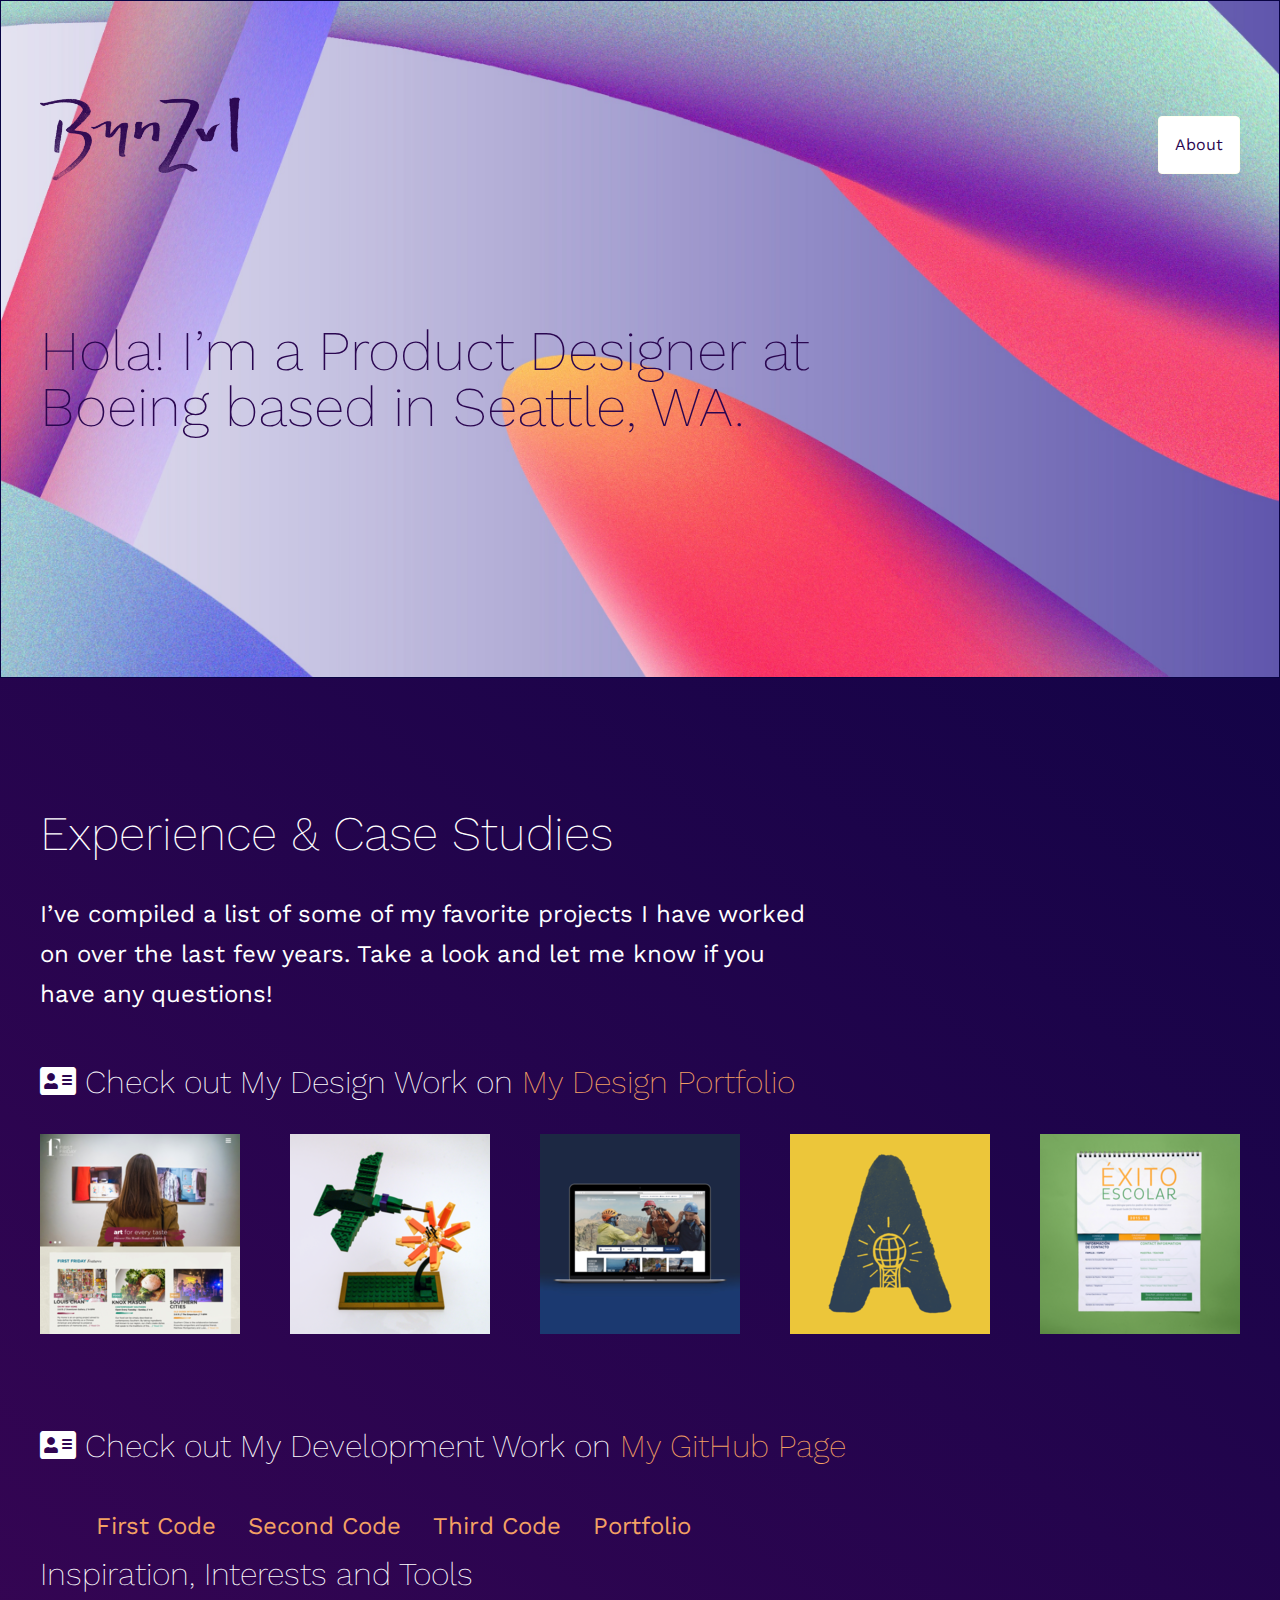
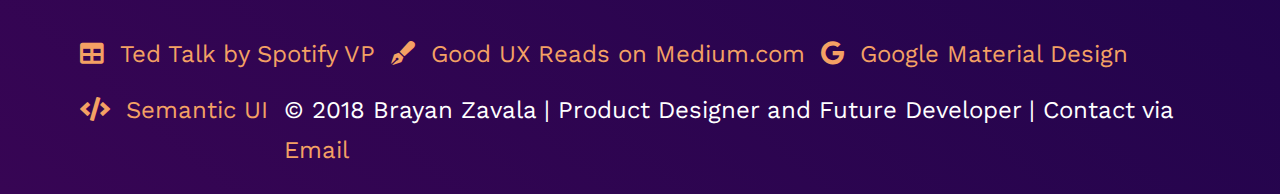
<file: index.html>
<!DOCTYPE html>
<html lang="en">

<head>
    <meta charset="utf-8">
    <title>Brayan Zavala Portfolio</title>
    <link href="styles/styles.css" rel="stylesheet">
    <link href="https://fonts.googleapis.com/css?family=Work+Sans" rel="stylesheet">
    <link href="https://use.fontawesome.com/releases/v5.5.0/css/all.css" rel="stylesheet">
</head>

<body>
<a class="skip-main" href="#main">Skip to main content</a>
    <header id=hero-header>
        <div class="background">
            <section class="container">
                <h1><a href="index.html"><img alt="Main Logo" class="logo" src="images/logo.png"></a></h1>
                <nav>
                    <ul class="nav-links">
                      <li><a class="about-button" href="about.html">About</a></li>
                    </ul>
                </nav>
                <article class="introduction">
                    <h2>Hola! I’m a Product Designer at Boeing based in Seattle, WA.</h2>
                </article>
            </section>
        </div>
    </header>
    <main>
      <div id="main" tabindex="-1">
        <div class="container">
            <div id="case-studies">
                <section class="experience">
                    <h2>Experience & Case Studies</h2>
                    <p>I’ve compiled a list of some of my favorite projects I have worked on over the last few years. Take a look and let me know if you have any questions!</p>
                </section>
            </div>
            <section class="work">
                <h3><i class="fas fa-address-card"></i> Check out My Design Work on <a href="https://www.zavaladesign.com">My Design Portfolio</a></h3>
                <div class="gallery">
                    <a href="http://www.zavaladesign.com/#/first-friday/"><img alt="Screen Shot of FridayFriday Website featuring a female museum goer" src="images/first-friday.png"></a>
                    <a href="http://www.zavaladesign.com/#/stem-scouts/"><img alt="Lego Humming Bird Flying over Lego Flower" src="images/stem-scouts.png"></a>
                    <a href="http://www.zavaladesign.com/#/outward-bound-school-system/"><img alt="Macbook with Outward Bound Website pull up" src="images/outward-bound.png"></a>
                    <a href="http://www.zavaladesign.com/#/accentknoxville/"><img alt="Accent Knoxville Logo featuring Knoxville's Sunsphere in the Letter A" src="images/accent-knoxville.png"></a>
                    <a href="http://www.zavaladesign.com/#/latino-literacy/"><img alt="Latino Literacy Booklet" src="images/latino-literacy.png"></a>
                </div>
            </section>
            <section class="work">
                <h3><i class="fas fa-address-card"></i> Check out My Development Work on <a href="https://github.com/brynzvl/">My GitHub Page</a></h3>
                <ul class="case-study">
                    <li><a href="https://github.com/brynzvl/first-code">First Code</a></li>
                    <li><a href="https://github.com/brynzvl/second-code">Second Code</a></li>
                    <li><a href="https://github.com/brynzvl/third-code">Third Code</a></li>
                    <li><a href="https://github.com/brynzvl/portfolio">Portfolio</a></li>
                </ul>
            </section>
            <article class="interests">
                <h3>Inspiration, Interests and Tools</h3>
                <ul>
                    <li><i class="fas fa-table"></i><a href="https://www.ted.com/talks/rochelle_king_the_complex_relationship_between_data_and_design_in_ux">Ted Talk by Spotify VP</a></li>
                    <li><i class="fas fa-pen-fancy"></i><a href="https://medium.com/tag/ux">Good UX Reads on Medium.com</a></li>
                    <li><i class="fab fa-google"></i><a href="https://material.io/design/">Google Material Design </a></li>
                    <li><i class="fas fa-code"></i><a href="https://semantic-ui.com/">Semantic UI</a></li>
                </ul>
            </article>
        </div>
      </div>
    </main>
    <footer>
        <div class="container">
            <p class="footer-text">© 2018 Brayan Zavala | Product Designer and Future Developer | Contact via <a href="mailto:brynzvl93@gmail.com" target="_top">Email</a></p>
        </div>
    </footer>
</body>
</html>
</file>
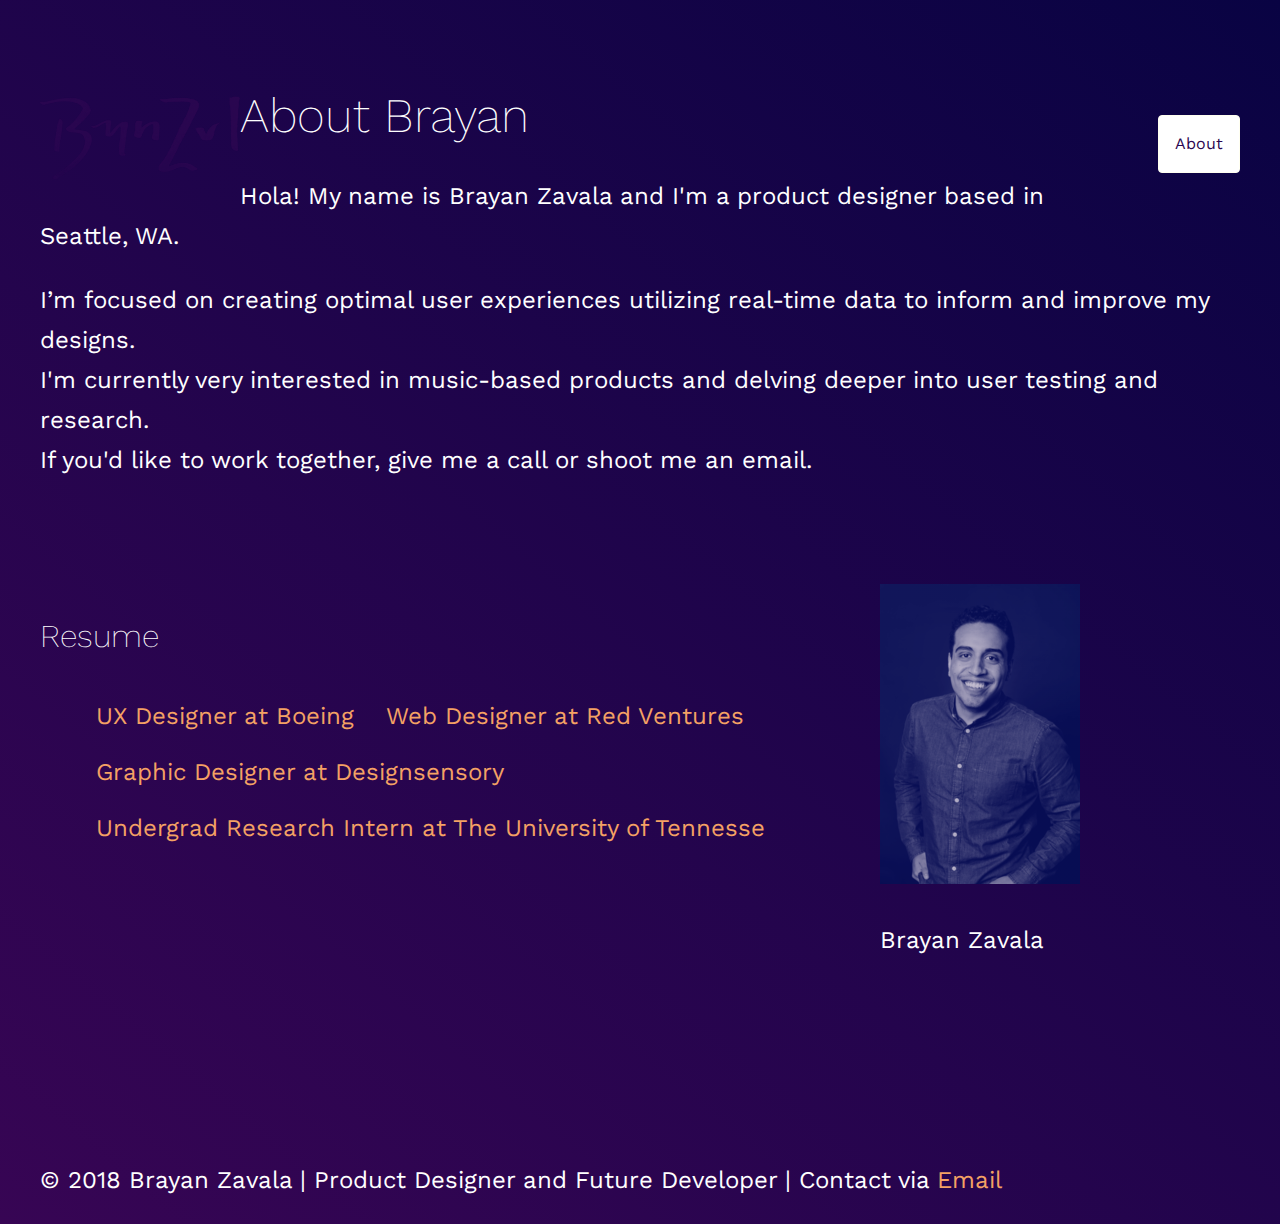
<file: about.html>
<!DOCTYPE HTML>
<html lang="en">

<head>
    <meta charset=utf-8>
    <title>Purple About</title>
    <link rel="stylesheet" href="styles/styles.css">
    <link href="https://fonts.googleapis.com/css?family=Work+Sans" rel="stylesheet">
    <link rel="stylesheet" href="https://use.fontawesome.com/releases/v5.5.0/css/all.css" integrity="sha384-B4dIYHKNBt8Bc12p+WXckhzcICo0wtJAoU8YZTY5qE0Id1GSseTk6S+L3BlXeVIU" crossorigin="anonymous">
</head>

<body>
    <header>
        <div class="container">
            <h1><a href="index.html"><img alt="Main Logo" class="logo" src="images/logo.png"></a></h1>
            <nav>
                <ul class="nav-links">
                    <li><a class="about-button" href="about.html">About</a></li>
                </ul>
            </nav>
        </div>
    </header>
    <section class="container">
        <h2>About Brayan</h2>
        <p>Hola! My name is Brayan Zavala and I'm a product designer based in Seattle, WA.</p>
        <p>I’m focused on creating optimal user experiences utilizing real-time data to inform and improve my designs.
            <br> I'm currently very interested in music-based products and delving deeper into user testing and research.
            <br> If you'd like to work together, give me a call or shoot me an
            <a href="mailto:brynzvl93@gmail.com" target="_top"></a>email.</p>
        <article class="grid-container">
            <div>
                <h3>Resume</h3>
                <ul class=case-study>
                    <li><a href="https://boeing.com">UX Designer at Boeing</a></li>
                    <li><a href="https://redventures.com">Web Designer at Red Ventures</a></li>
                    <li><a href="https://designsensory.com">Graphic Designer at Designsensory</a></li>
                    <li><a href="https://utk.edu">Undergrad Research Intern at The University of Tennesse</a></li>
                </ul>
            </div>
            <aside>
                <img src="images/brayan-headshot.png" alt="Headshot">
                <p>Brayan Zavala</p>
            </aside>
        </article>
    </section>
    <footer>
        <div class="container">
            <p>© 2018 Brayan Zavala | Product Designer and Future Developer | Contact via <a href="mailto:brynzvl93@gmail.com" target="_top">Email</a></p>
        </div>
    </footer>
</body>
</html>
</file>
<file: styles/styles.css>
* {
	box-sizing: border-box;
}

html{
  scroll-behavior: smooth;
}
#hero-header {
	height: 678px;
	border: 1px solid #090343;
  background: url(../images/hero.jpg) no-repeat center center;
  background-position: center;
  background-repeat: no-repeat;
  background-size: cover;
  position: relative;
}

body {
  font-family: 'Work Sans', sans-serif;
  text-align: left;
	color: white;
	font-size: 1.5rem;
	font-weight: 400;
  line-height: 2.5rem;
	background-image: linear-gradient(-140deg, #090343 0%, #370554 100%);
	margin: 0 auto;
}

footer  {
  display:inline-block;
  margin: auto;
  margin-top: 96px;
}
.container {
	width: 1200px;
	margin: auto;
	justify-content: center;
	text-align: left;
	display: block;
	margin-top: 96px;
}
.logo {
	float: left;
	width: 200px;
	display: block;
}
.nav {
	display: inline-block;
  color: #2A0650;
}
.nav-links {
	display: inline-block;
	float: right;
  font-size: 1.2rem;
  color: #2A0650;
}
.nav-links li a {
  color: #2A0650;
}
.introduction {
	display: inline-block;
	float: left;
  width: 75%;
	margin: 96px 0px 24px 0px;
}

.experience {
	display: inline-block;
	float: left;
  margin: 0px 0px 24px 0px;
}

.grid-container{
  display:grid;
  grid-template-columns: 70% 30%;
  padding: 80px 0;
}

.introduction h2 {
	display: inline-block;
	color: #2A0650;
	text-align: left;
	font-size: 3.5rem;
	line-height: 3.5rem;
}
#case-studies p {
  width: 65%;
}
.about-button{
	color: #2A0650;
	border: 1px solid #fffff0;
	background-color: #ffffff;
	border-radius: 4px;
	font-size: 1rem;
	padding: 8px 16px;
	margin-left: 24px;
}

h2 {
	font-weight: 200;
  font-size: 3rem;
}
h3 {
  font-weight: 200;
  font-size: 2rem;
}
a {
	color: #F4A164;
	text-decoration: none;
}
li {
	list-style: none;
	color: #F4A164;
	float: left;
}
body li a {
	display: inline-block;
	list-style: none;
	color: #F4A164;
	text-align: left;
	text-decoration: none;
	transition: .1s;
  padding: 8px 16px;
}
li a:hover {
	border-radius: 4px;
	color: #F4A164;

}

.about-button:hover{
	color: #2A0650;
  box-shadow: 0 1px 20px 0 #21044B;
}

.about-button li a:hover {
	border-radius: 4px;
	color: #F4A164;
  box-shadow: 0 1px 20px 0 #21044B;
}
.gallery {
	display: flex;
	justify-content: space-between;
}
.work{
  position:relative;
  padding: 24px 0px;
}


footer{
  display:block;
  position: relative;
}

aside{
  float: right;
}
.grid-container{
  display:grid;
  grid-template-columns: 70% 30%;
  padding: 80px 0;
}
a.skip-main {
	left:-999px;
	position:absolute;
	top:auto;
	width:1px;
	height:1px;
	overflow:hidden;
	z-index:-999;
}
a.skip-main:focus, a.skip-main:active {
	color: #fff;
	background-color:#000;
	left: auto;
	top: auto;
	width: 30%;
	height: auto;
	overflow:auto;
	margin: 10px 35%;
	padding:5px;
	border-radius: 15px;
	border:4px solid yellow;
	text-align:center;
	font-size:1.2em;
	z-index:999;
}
</file>
